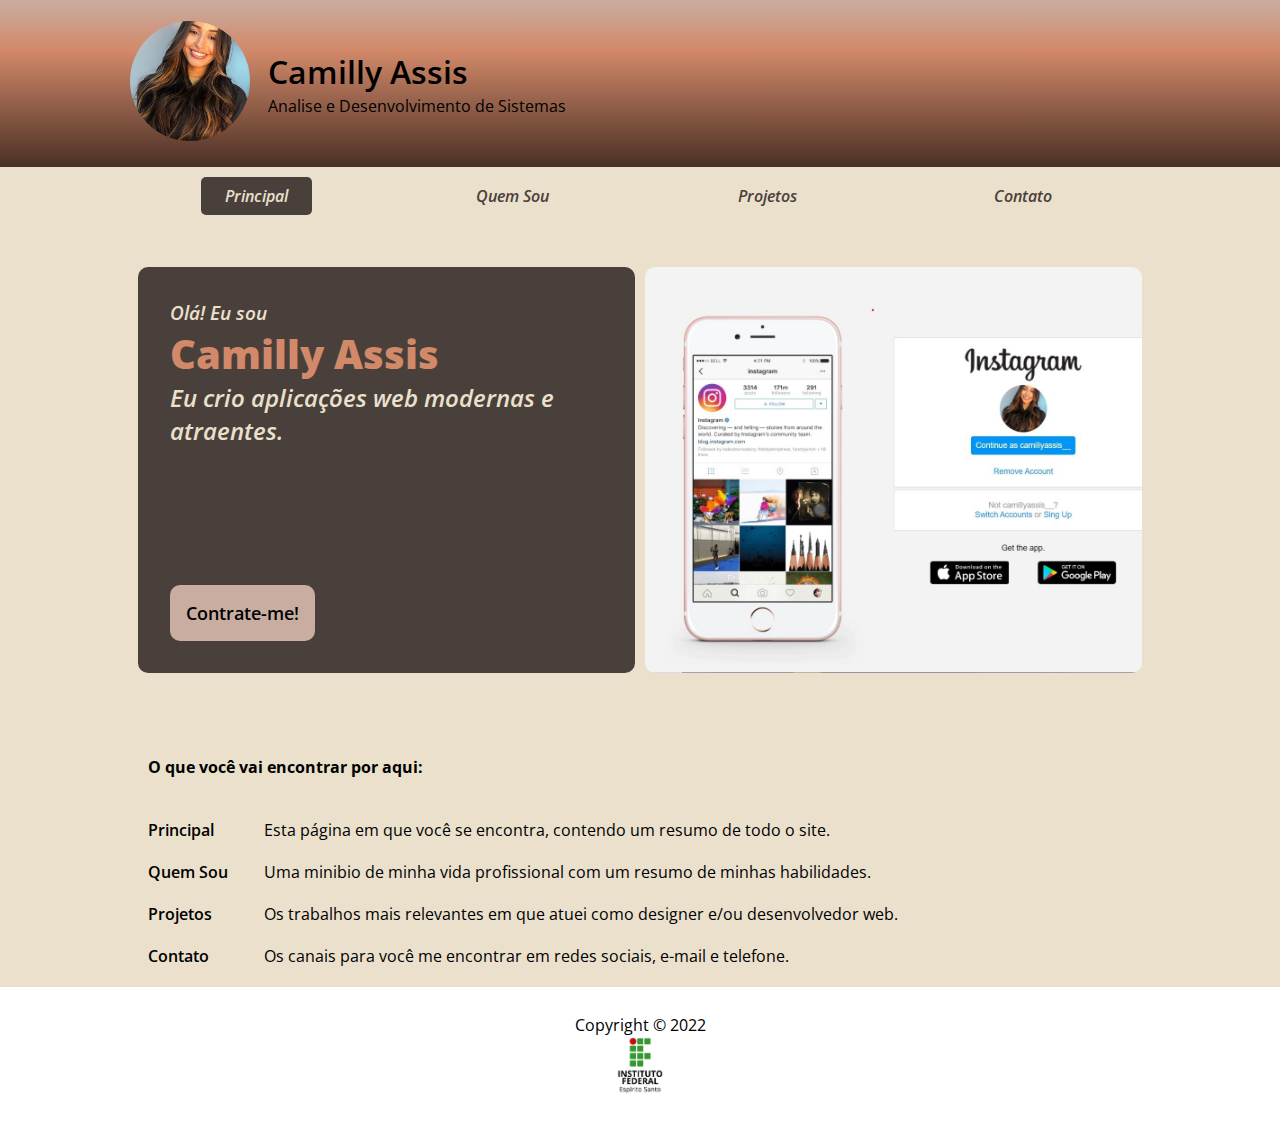
<file: index.html>
<!DOCTYPE html>
<html lang="pt-br">
<head>
  <meta charset="UTF-8">
  <meta http-equiv="X-UA-Compatible" content="IE=edge">
  <meta name="viewport" content="width=device-width, initial-scale=1.0">
  <title>Principal</title>

  <!-- Fontes Google -->
  <link rel="preconnect" href="https://fonts.googleapis.com">
  <link rel="preconnect" href="https://fonts.gstatic.com" crossorigin>
  <link href="https://fonts.googleapis.com/css2?family=Open+Sans:ital,wght@0,400;0,600;0,800;1,400;1,600;1,800&display=swap" rel="stylesheet"> 

  <!-- CSS Fixo-->
  <link rel="stylesheet" href="css/style.css">
  <link rel="stylesheet" href="css/cabecalho.css">
  <link rel="stylesheet" href="css/rodape.css">

  <!-- CSS Variavel -->
  <link rel="stylesheet" href="css/index.css">
  <link rel="stylesheet" href="css/quem_sou.css">
  <link rel="stylesheet" href="css/projetos.css">
  <link rel="stylesheet" href="css/contato.css">


</head>
<body>

  <header class="cabecalho">
    <table class="cabecalho_perfil">
      <tr>
        <td class="cabecalho_perfil_imagem" rowspan="2"><img class="perfil_imagem_img" src="image/fotoperfil.jpg" alt="Minha image de perfil"></td>
        <td class="cabecalho_perfil_nome"><h1 class="perfil_nome__p">Camilly Assis</h1></td>
      </tr>
      <tr>
        <td class="cabecalho_perfil_curso"><p class="perfil_curso_p">Analise e Desenvolvimento de Sistemas</p></td>
      </tr>
    </table>
    <table class="cabecalho_menu">
      <tr>
        <td class="cabecalho_menu__link menu_link__active"><a href="/index.html">Principal</a></td>
        <td class="cabecalho_menu__link"><a href="/quemsou.html">Quem Sou</a></td>
        <td class="cabecalho_menu__link"><a href="/projetos.html">Projetos</a></td>
        <td class="cabecalho_menu__link"><a href="/contato.html">Contato</a></td>
      </tr>
    </table>
  </header>

  <!-- ################################# -->

  <main class="conteudo">
    <table class="bio" cellspacing="10px">
      <tr>
        <td class="bio_box bio_box-left">
          <div class="bio_box_text">
            <p><span class="font-estilizada">Olá! Eu sou</span></p>
            <h2><span class="font-colorida">Camilly Assis</span></h2>
            <h3><span class="font-estilizada font-estilizada-large">Eu crio aplicações web modernas e atraentes.</span></h3>
          </div>
          <button class="bio_box_button">Contrate-me!</button>
        </td>
        <td class="bio_box bio_box-right">
        </td>
      </tr>
    </table>

    <table class="descricao-paginas" cellspacing="20px">
      <tr>
        <th class="descricao-paginas_titulo" colspan="2"><p>O que você vai encontrar por aqui:</p></th>
      </tr>
      <tr>
        <td class="descricao-paginas_nome">Principal</td>
        <td class="descricao-paginas_desc">
          <p>Esta página em que você se encontra, contendo um resumo de todo o site.</p>
        </td>
      </tr>
      <tr>
        <td class="descricao-paginas_nome">Quem Sou</td>
        <td class="descricao-paginas_desc">
          <p>Uma minibio de minha vida  profissional com um resumo de minhas habilidades.</p>
        </td>
      </tr>
      <tr>
        <td class="descricao-paginas_nome">Projetos</td>
        <td class="descricao-paginas_desc">
          <p>Os trabalhos mais relevantes em que atuei como designer e/ou desenvolvedor web.</p>
        </td>
      </tr>
      <tr>
        <td class="descricao-paginas_nome">Contato</td>
        <td class="descricao-paginas_desc">
          <p>Os canais para você me encontrar em redes sociais, e-mail e telefone.</p>
        </td>
      </tr>
    </table>

  </main>

  <!-- ################################# -->

  <footer class="rodape">
    <p class="rodape_texto" href="">Copyright &copy; 2022</p>
    <img class="rodape_imagem" src="image/ifes.png" alt="Logo do Ifes">
  </footer>
  
</body>
</html>
</file>
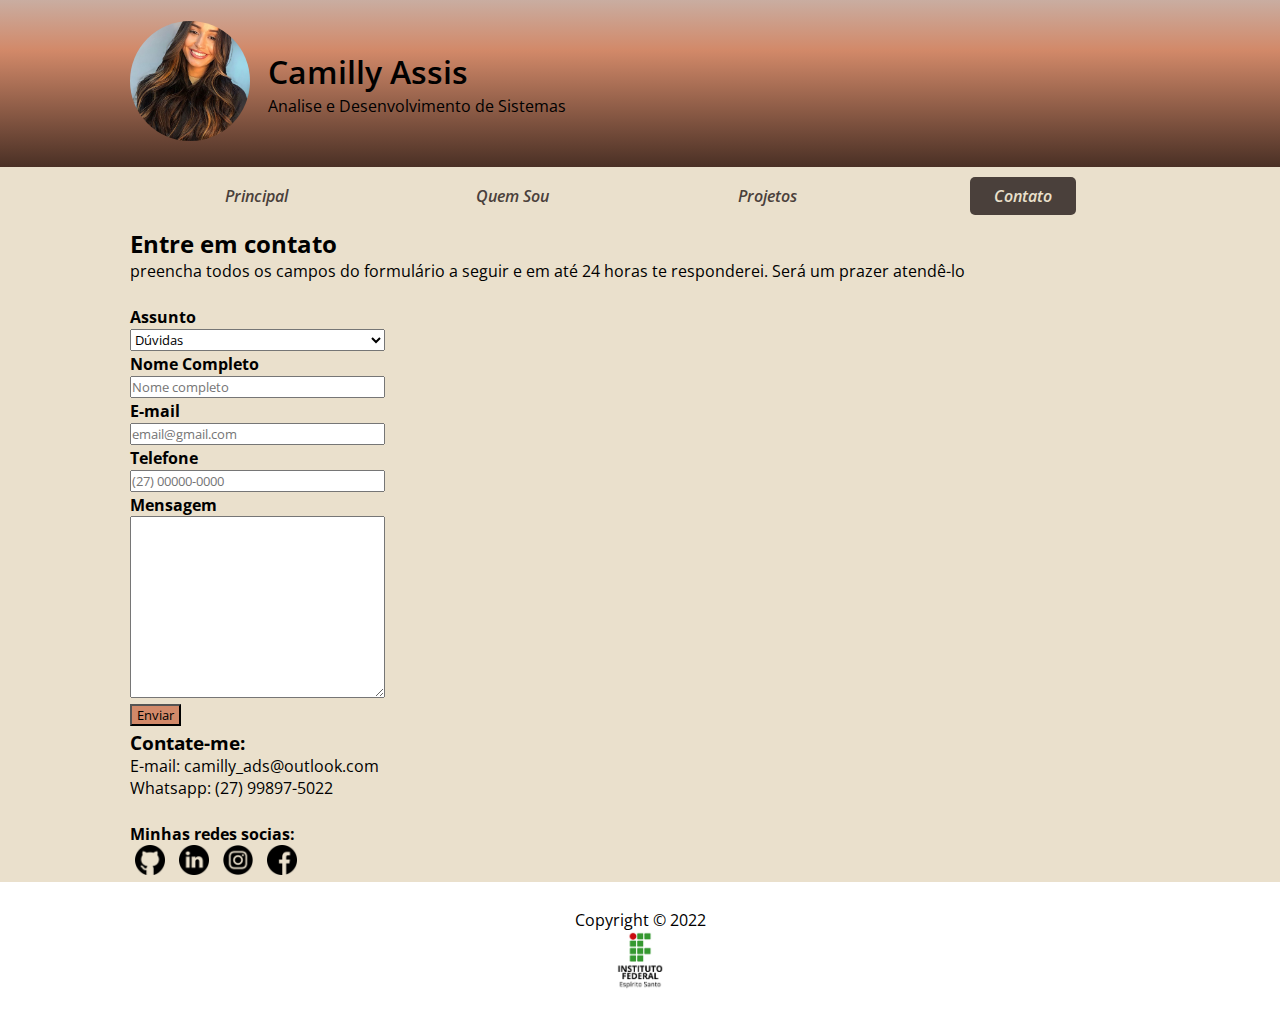
<file: contato.html>
<!DOCTYPE html>
<html lang="pt-br">
<head>
  <meta charset="UTF-8">
  <meta http-equiv="X-UA-Compatible" content="IE=edge">
  <meta name="viewport" content="width=device-width, initial-scale=1.0">
  <title>Principal</title>

  <!-- Fontes Google -->
  <link rel="preconnect" href="https://fonts.googleapis.com">
  <link rel="preconnect" href="https://fonts.gstatic.com" crossorigin>
  <link href="https://fonts.googleapis.com/css2?family=Open+Sans:ital,wght@0,400;0,600;0,800;1,400;1,600;1,800&display=swap" rel="stylesheet"> 

  <!-- CSS Fixo-->
  <link rel="stylesheet" href="css/style.css">
  <link rel="stylesheet" href="css/cabecalho.css">
  <link rel="stylesheet" href="css/rodape.css">

  <!-- CSS Variavel -->
  <link rel="stylesheet" href="css/contato.css">

</head>
<body>

  <header class="cabecalho">
    <table class="cabecalho_perfil">
      <tr>
        <td class="cabecalho_perfil_imagem" rowspan="2"><img class="perfil_imagem_img" src="image/fotoperfil.jpg" alt="Minha image de perfil"></td>
        <td class="cabecalho_perfil_nome"><h1 class="perfil_nome__p">Camilly Assis</h1></td>
      </tr>
      <tr>
        <td class="cabecalho_perfil_curso"><p class="perfil_curso_p">Analise e Desenvolvimento de Sistemas</p></td>
      </tr>
    </table>
    <table class="cabecalho_menu">
      <tr>
        <td class="cabecalho_menu__link"><a href="/index.html">Principal</a></td>
        <td class="cabecalho_menu__link"><a href="/quemsou.html">Quem Sou</a></td>
        <td class="cabecalho_menu__link"><a href="/projetos.html">Projetos</a></td>
        <td class="cabecalho_menu__link menu_link__active"><a href="/contato.html">Contato</a></td>
      </tr>
    </table>
  </header>

  <!-- ################################# -->

  <main class="conteudo">
    <table width="100%">
      <tr>
        <td colspan="4">
          <h2>Entre em contato</h2>
          <p>preencha todos os campos do formulário a seguir e em até 24 horas te responderei.
             Será um prazer atendê-lo</p><br>
        </td>
      </tr>
      <tr>
        <td>
          <form>
            <label class="formulario_titulo" for="slctAssunto">Assunto</label><br>
            <select class="formulario_campo" name="Assunto" id="slctAssunto">
              <option value="Dúvidas">Dúvidas</option>
              <option value="Orçamentos">Orçamentos</option>
              <option value="Ajuda">Ajuda</option>
            </select>
        </td>
      </tr>
      <tr>
        <td>
            <label class="formulario_titulo" for="txtNomeCompleto">Nome Completo</label><br>
            <input class="formulario_campo" type="text" name="NomeCompleto" id="txtNomeCompleto" placeholder="Nome completo">
        </td>
      </tr>
      <tr>
        <td>
            <label class="formulario_titulo" for="txtEmail">E-mail</label><br>
            <input class="formulario_campo" type="text" name="Email" id="txtEmail" placeholder="email@gmail.com">
        </td>
      </tr>
      <tr>
        <td>
            <label class="formulario_titulo" for="txtTelefone">Telefone</label><br>
            <input class="formulario_campo" type="text" name="Telefone" id="txtTelefone>" placeholder="(27) 00000-0000">
        </td>
      </tr>
      <tr>
        <td>
          <label class="formulario_titulo" for="txtMensagem">Mensagem</label><br>
          <textarea class="formulario_campo" name="Mensagem" id="txtMensagem" cols="30" rows="10">
          </textarea><br>
          <input class="formulario_submit" type="Submit" value="Enviar">
        </td>
      </tr>
      <tr>
      </form>
      <tr>
        <td>
          <h3>Contate-me:</h3>
          <p>E-mail: camilly_ads@outlook.com<br>
          Whatsapp: (27) 99897-5022</p><br>
        </td>
        </tr>
        <tr>
          <td>
          <h4>Minhas redes socias:</h4>
          <a href="https://github.com/camillyads" target="_blank"><img class="social-img" 
            src="image/github.png" alt="link para GitHub" width="30"></a>
        <a href="https://www.linkedin.com/in/camilly-de-assis-07a709215/" target="_blank"><img class="social-img" 
                src="image/linkedin.png" alt="link para GitHub" width="30"></a>
        <a href="https://www.instagram.com/camillyassis__/" target="_blank"><img class="social-img" 
                src="image/instagram.png" alt="link para GitHub" width="30"></a>  
        <a href="https://www.facebook.com/camilly.lourencodeassis/" target="_blank"><img class="social-img" 
                    src="image/facebook.png" alt="link para GitHub" width="30"></a>   
        </td>
      </tr>
    </table>
  </main>

  <!-- ################################# -->

  <footer class="rodape">
    <p class="rodape_texto" href="">Copyright &copy; 2022</p>
    <img class="rodape_imagem" src="image/ifes.png" alt="Logo do Ifes">
  </footer>
  
</body>
</html>
</file>
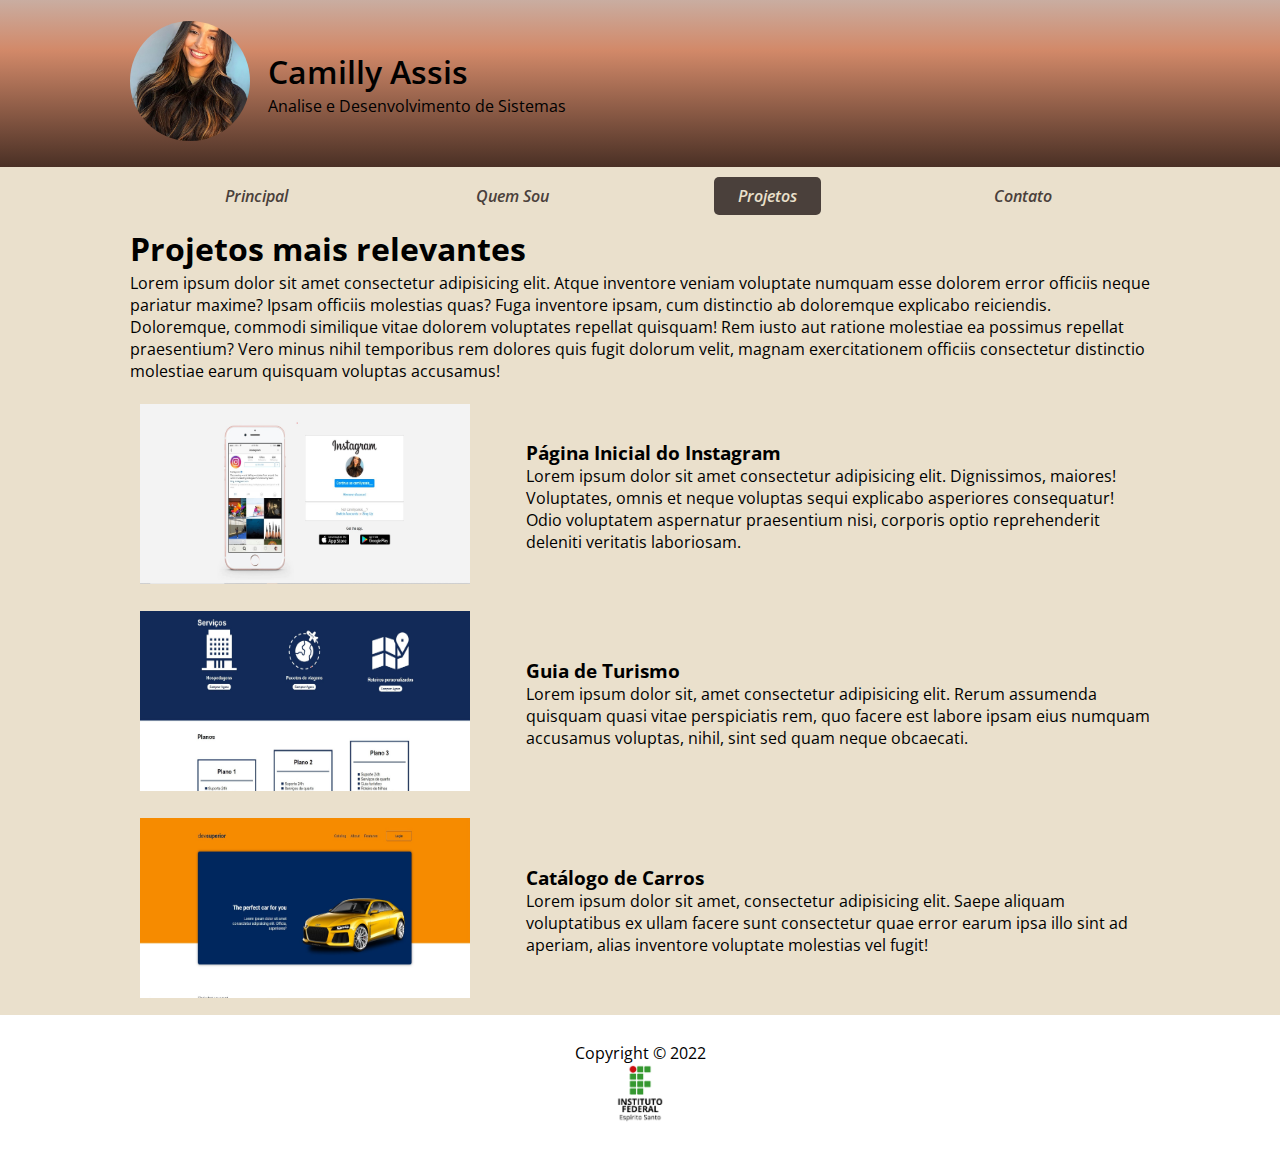
<file: projetos.html>
<!DOCTYPE html>
<html lang="pt-br">
<head>
  <meta charset="UTF-8">
  <meta http-equiv="X-UA-Compatible" content="IE=edge">
  <meta name="viewport" content="width=device-width, initial-scale=1.0">
  <title>Principal</title>

  <!-- Fontes Google -->
  <link rel="preconnect" href="https://fonts.googleapis.com">
  <link rel="preconnect" href="https://fonts.gstatic.com" crossorigin>
  <link href="https://fonts.googleapis.com/css2?family=Open+Sans:ital,wght@0,400;0,600;0,800;1,400;1,600;1,800&display=swap" rel="stylesheet"> 

  <!-- CSS Fixo-->
  <link rel="stylesheet" href="css/style.css">
  <link rel="stylesheet" href="css/cabecalho.css">
  <link rel="stylesheet" href="css/rodape.css">

  <!-- CSS Variavel -->
  <link rel="stylesheet" href="css/projetos.css">

</head>
<body>

  <header class="cabecalho">
    <table class="cabecalho_perfil">
      <tr>
        <td class="cabecalho_perfil_imagem" rowspan="2"><img class="perfil_imagem_img" src="image/fotoperfil.jpg" alt="Minha image de perfil"></td>
        <td class="cabecalho_perfil_nome"><h1 class="perfil_nome__p">Camilly Assis</h1></td>
      </tr>
      <tr>
        <td class="cabecalho_perfil_curso"><p class="perfil_curso_p">Analise e Desenvolvimento de Sistemas</p></td>
      </tr>
    </table>
    <table class="cabecalho_menu">
      <tr>
        <td class="cabecalho_menu__link"><a href="/index.html">Principal</a></td>
        <td class="cabecalho_menu__link"><a href="/quemsou.html">Quem Sou</a></td>
        <td class="cabecalho_menu__link menu_link__active"><a href="/projetos.html">Projetos</a></td>
        <td class="cabecalho_menu__link"><a href="/contato.html">Contato</a></td>
      </tr>
    </table>
  </header>

  <!-- ################################# -->

  <main class="conteudo">
    <table width="100%">
      <tr>
        <td colspan="4">
    <h1>Projetos mais relevantes</h1>
    </td>
    </tr>
    <tr>
      <td class="descricao_projetos" colspan="4">
        <p>Lorem ipsum dolor sit amet consectetur adipisicing elit. Atque inventore veniam voluptate numquam esse dolorem error officiis neque pariatur maxime? Ipsam officiis molestias quas? Fuga inventore ipsam, cum distinctio ab doloremque explicabo reiciendis. Doloremque, commodi similique vitae dolorem voluptates repellat quisquam! Rem iusto aut ratione molestiae ea possimus repellat praesentium? Vero minus nihil temporibus rem dolores quis fugit dolorum velit, magnam exercitationem officiis consectetur distinctio molestiae earum quisquam voluptas accusamus!</p>
      </td>
    </tr>
    <tr>
      <td>
        <img class="imagem_projetos" src="image/instagram.jpg" alt="Login Instagram">
      </td>
      <td colspan="3">
        <h3>Página Inicial do Instagram</h3>
        <p>Lorem ipsum dolor sit amet consectetur adipisicing elit. Dignissimos, maiores! Voluptates, omnis et neque voluptas sequi explicabo asperiores consequatur! Odio voluptatem aspernatur praesentium nisi, corporis optio reprehenderit deleniti veritatis laboriosam.</p>
      </td>
    </tr>
    <tr>
      <td colspan>
        <img class="imagem_projetos" src="image/guiaturismo.jpg" alt="Guia de Turismo">
      </td colspan="3">
      <td>
        <h3>Guia de Turismo</h3>
        <p>Lorem ipsum dolor sit, amet consectetur adipisicing elit. Rerum assumenda quisquam quasi vitae perspiciatis rem, quo facere est labore ipsam eius numquam accusamus voluptas, nihil, sint sed quam neque obcaecati.</p>
      </td>
    </tr>
    <tr>
      <td>
        <img class="imagem_projetos" src="image/catalogocarros.jpg" alt="Catálogo de Carros">
      </td>
      <td colspan="3">
        <h3>Catálogo de Carros</h3>
        <p>Lorem ipsum dolor sit amet, consectetur adipisicing elit. Saepe aliquam voluptatibus ex ullam facere sunt consectetur quae error earum ipsa illo sint ad aperiam, alias inventore voluptate molestias vel fugit!</p>
      </td>
    </tr>
    </table>
  </main>

  <!-- ################################# -->

  <footer class="rodape">
    <p class="rodape_texto" href="">Copyright &copy; 2022</p>
    <img class="rodape_imagem" src="image/ifes.png" alt="Logo do Ifes">
  </footer>
  
</body>
</html>
</file>
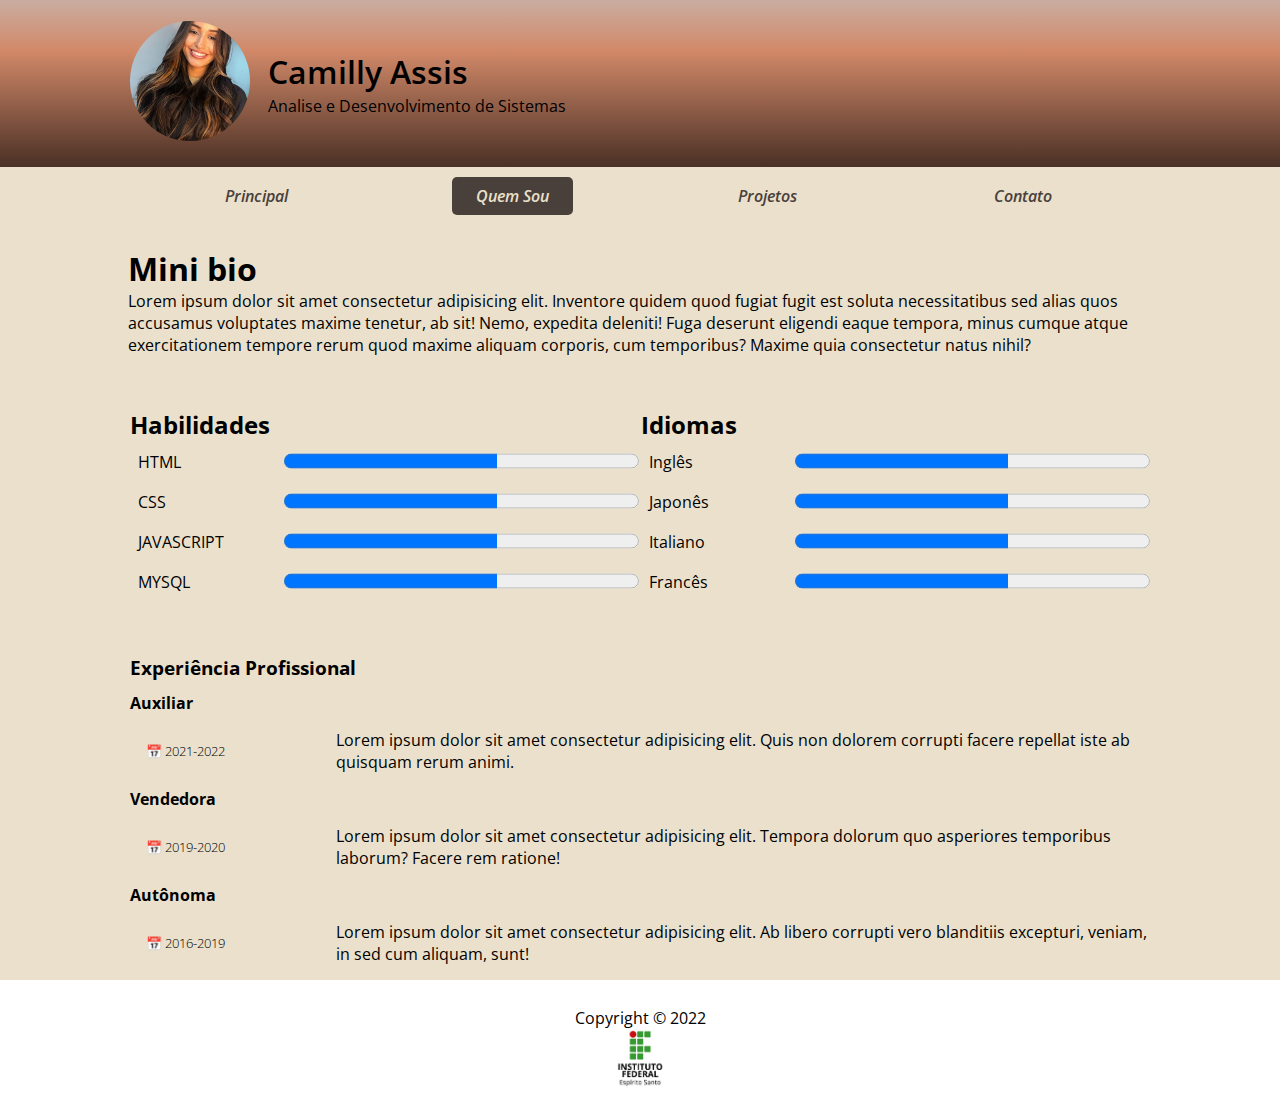
<file: quemsou.html>
<!DOCTYPE html>
<html lang="pt-br">
<head>
  <meta charset="UTF-8">
  <meta http-equiv="X-UA-Compatible" content="IE=edge">
  <meta name="viewport" content="width=device-width, initial-scale=1.0">
  <title>Principal</title>

  <!-- Fontes Google -->
  <link rel="preconnect" href="https://fonts.googleapis.com">
  <link rel="preconnect" href="https://fonts.gstatic.com" crossorigin>
  <link href="https://fonts.googleapis.com/css2?family=Open+Sans:ital,wght@0,400;0,600;0,800;1,400;1,600;1,800&display=swap" rel="stylesheet"> 

  <!-- CSS Fixo-->
  <link rel="stylesheet" href="css/style.css">
  <link rel="stylesheet" href="css/cabecalho.css">
  <link rel="stylesheet" href="css/rodape.css">

  <!-- CSS Variavel -->
  <link rel="stylesheet" href="css/quem_sou.css">

</head>
<body>

  <header class="cabecalho">
    <table class="cabecalho_perfil">
      <tr>
        <td class="cabecalho_perfil_imagem" rowspan="2"><img class="perfil_imagem_img" src="image/fotoperfil.jpg" alt="Minha image de perfil"></td>
        <td class="cabecalho_perfil_nome"><h1 class="perfil_nome__p">Camilly Assis</h1></td>
      </tr>
      <tr>
        <td class="cabecalho_perfil_curso"><p class="perfil_curso_p">Analise e Desenvolvimento de Sistemas</p></td>
      </tr>
    </table>
    <table class="cabecalho_menu">
      <tr>
        <td class="cabecalho_menu__link"><a href="/index.html">Principal</a></td>
        <td class="cabecalho_menu__link menu_link__active"><a href="/quemsou.html">Quem Sou</a></td>
        <td class="cabecalho_menu__link"><a href="/projetos.html">Projetos</a></td>
        <td class="cabecalho_menu__link"><a href="/contato.html">Contato</a></td>
      </tr>
    </table>
  </header>

  <!-- ################################# -->

  <main class="conteudo">
    <br>
    <h1>Mini bio</h1>
     <p>Lorem ipsum dolor sit amet consectetur adipisicing elit. Inventore quidem quod fugiat fugit est soluta necessitatibus sed alias quos accusamus voluptates maxime tenetur, ab sit! Nemo, expedita deleniti! Fuga deserunt eligendi eaque tempora, minus cumque atque exercitationem tempore rerum quod maxime aliquam corporis, cum temporibus? Maxime quia consectetur natus nihil?</p>
     <table class="tabela_progressos">
      <tr>
        <th colspan="2" class="tabela_progressos_titulos">
          <h2>Habilidades</h2>
        </th>
        <th colspan="2" class="tabela_progressos_titulos">
          <h2>Idiomas</h2>
        </th>
      <tr>
        <td class="tabela_progressos_descricao">
          <p>HTML</p>
        </td>
        <td class="tabela_progressos_progresso">
          <progress value="3" max="5">60 %</progress>
        </td>
        <td class="tabela_progressos_descricao">
          <p>Inglês</p>
        </td>
        <td class="tabela_progressos_progresso">
          <progress value="3" max="5">60 %</progress>
        </td>
      </tr>
      <tr>
        <td class="tabela_progressos_descricao">
          <p>CSS</p>
        </td>
        <td class="tabela_progressos_progresso">
          <progress value="3" max="5">60 %</progress>
        </td>
        <td class="tabela_progressos_descricao">
          <p>Japonês</p>
        </td>
        <td class="tabela_progressos_progresso">
          <progress value="3" max="5">60 %</progress>
        </td>
      </tr>
      <tr>
        <td class="tabela_progressos_descricao">
          <p>JAVASCRIPT</p>
        </td>
        <td class="tabela_progressos_progresso">
          <progress value="3" max="5">60 %</progress>
        </td>
        <td class="tabela_progressos_descricao">
          <p>Italiano</p>
        </td>
        <td class="tabela_progressos_progresso">
          <progress value="3" max="5">60 %</progress>
        </td>
      </tr>
      <tr>
        <td class="tabela_progressos_descricao">
          <p>MYSQL</p>
        </td>
        <td class="tabela_progressos_progresso">
          <progress value="3" max="5">60 %</progress>
        </td>
        <td class="tabela_progressos_descricao">
          <p>Francês</p>
        </td>
        <td class="tabela_progressos_progresso">
          <progress value="3" max="5">60 %</progress>
        </td>
      </tr>
    </table>
    <table width="100%">
      <tr>
        <td colspan="4" class="tabela_titulo_experiencia">
          <h3>Experiência Profissional</h3>
        </td>
      </tr>
      <tr>
        <td colspan="4" class="tabela_titulo_profissao">
          <h4>Auxiliar</h4>
        </td>
      </tr>
      <tr>
        <td class="tabela_data" colspan="2">
          <h5>&#x1f4c5; 2021-2022</h5>
        </td>
        <td class="tabela_funcoes">
          <p>Lorem ipsum dolor sit amet consectetur adipisicing elit. Quis non dolorem corrupti facere repellat iste ab quisquam rerum animi.</p>
        </td>
      </tr>
        <tr>
          <td colspan="4" class="tabela_titulo_profissao">
            <h4>Vendedora</h4>
          </td>
        </tr>
        <tr>
          <td class="tabela_data" colspan="2">
            <h5>&#x1f4c5; 2019-2020</h5>
          </td>
          <td class="tabela_funcoes">
            <p>Lorem ipsum dolor sit amet consectetur adipisicing elit. Tempora dolorum quo asperiores temporibus laborum? Facere rem ratione!</p>
          </td>
        </tr>
      <tr>
        <td colspan="4" class="tabela_titulo_profissao">
          <h4>Autônoma</h4>
        </td>
      </tr>
      <tr>
        <td class="tabela_data" colspan="2">
          <h5>&#x1f4c5; 2016-2019</h5>
        </td>
        <td class="tabela_funcoes">
          <p>Lorem ipsum dolor sit amet consectetur adipisicing elit. Ab libero corrupti vero blanditiis excepturi, veniam, in sed cum aliquam, sunt!</p>
        </td>
      </tr>
    </table>
  </main>

  <!-- ################################# -->

  <footer class="rodape">
    <p class="rodape_texto" href="">Copyright &copy; 2022</p>
    <img class="rodape_imagem" src="image/ifes.png" alt="Logo do Ifes">
  </footer>
  
</body>
</html>
</file>
<file: css/style.css>
* {
    box-sizing: border-box;
    font-family: 'Open Sans', sans-serif;
    margin: 0;
    padding: 0;
}

body {
    background-color: #EAE0CC;
}

.conteudo {
    min-height: 60vh;
    margin: 0 10%;
}
</file>
<file: css/cabecalho.css>
.cabecalho {
    min-height: 25vh;
}

/* Tabela Perfil */
.cabecalho_perfil {
    background: rgb(201,173,161);
    background: -moz-linear-gradient(180deg, rgba(201,173,161,1) 0%, rgba(210,137,105,1) 30%, rgba(74,48,37,1) 100%);
    background: -webkit-linear-gradient(180deg, rgba(201,173,161,1) 0%, rgba(210,137,105,1) 30%, rgba(74,48,37,1) 100%);
    background: linear-gradient(180deg, rgba(201,173,161,1) 0%, rgba(210,137,105,1) 30%, rgba(74,48,37,1) 100%);
    width: 100%;
    filter: progid:DXImageTransform.Microsoft.gradient(startColorstr="#c9ada1",endColorstr="#4a3025",GradientType=1); 
    padding: 1rem 10%;
}
.cabecalho_perfil_imagem {
    width: 120px;
}
.perfil_imagem_img {
    border-radius: 60px;
    width: 120px
}
.cabecalho_perfil_nome {
    padding-left: 1rem;
}
.perfil_nome__p {
    font-size: 2rem;
    font-weight: 600;
    margin-top: 2rem;
}
.cabecalho_perfil_curso {
    padding-left: 1rem;
}
.perfil_curso_p {
    margin-bottom: 2rem;
}

/* Menu de Navegação */
.cabecalho_menu {
    padding: 1rem 10%;
    width: 100%;
}
.cabecalho_menu__link {
    text-align: center;
    width: 20%;
}
.cabecalho_menu__link > a {
    border-radius: 5px;
    color: #4A403B;
    font-weight: 600;
    font-style: italic;
    padding: .5rem 1.5rem;
    text-decoration: none;
}
.cabecalho_menu__link > a:hover {
    background-color: #4A403B;
    color: #EAE0CC;
}

.menu_link__active > a {
    background-color: #4A403B;
    color: #EAE0CC;
}
</file>
<file: css/rodape.css>
.rodape {
    display: flex;
    flex-direction: column;
    justify-content: center;
    align-items: center;
    background-color: #fff;
    min-height: 15vh;
    text-align: center;
}
.rodape_texto {
    /* margin-bottom: 1rem; */

}
.rodape_imagem {
    width: 3rem;
}
</file>
<file: css/index.css>
/* Seção de conteudo (Bio) */

.bio {
    width: 100%;
    padding: 0 auto;
    margin: 2rem auto;
}
.bio_box {
    height: 400px;
    width: 50%;
    border-radius: 10px;
}
.bio_box-left {
    background-color: #4A403B;
    padding: 2rem;
}
.bio_box_text {
    margin-bottom: 8rem;
}
.font-estilizada {
    color: #EAE0CC;
    font-style: italic;
    font-weight: 600;
    font-size: 1.2rem;
}
.font-estilizada-large {
    font-size: 1.5rem;
}
.font-colorida {
    color: #D28969;
    font-weight: 900;
    font-size: 2.5rem;
}
.bio_box_button {
    background-color: #C9ADA1;
    border: none;
    border-radius: 10px;
    font-size: 1.1rem;
    font-weight: 600;
    padding: 1rem 1rem;
}
.bio_box_button:hover {
    background-color: #D28969;
}

.bio_box-right {
    background-image: url('/image/instagram.jpg');
    background-size: cover;
    background-position: center;
    background-repeat: no-repeat;
}



/* Seção de conteudo (Descrição-Paginas) */
.descricao-paginas {
    width: 100%;
}
.descricao-paginas_titulo {
    text-align: start;
    height: 4rem;
}

.descricao-paginas_nome {
    font-weight: 600;
    width: 10%;
}
</file>
<file: css/quem_sou.css>
.tabela_progressos {
    width: 100%;
    margin: 50px 0;
}

.tabela_progressos_titulos {
    text-align: left;
    width: 50%;
}


.tabela_progressos_descricao {
    width: 15%;
}

.tabela_progressos_descricao > p {
    margin: 8px 8px;
}

.tabela_progressos_progresso {
    width: 35%;
}

.tabela_progressos_progresso > progress {
    width: 100%;
    height: 30px;
}  

.tabela_titulo_profissao {
    font-weight: bolder;
    margin: 20px 0;
    height: 20px;
}

.tabela_data {
    width: 20%;
    font-weight: lighter;
    font-size: 14px;
    padding: 1rem;
}

h3 {
    padding-bottom: 10px;
}

h4 {
    padding-bottom: 10px;
}

h5 {
    font-weight: lighter;
    font-size: 13px;
    text-align: left;
    margin-bottom: 10px;
    
}

.tabela_funcoes > p {
    text-align: left;
    margin-bottom: 10px;
}

.tabela_funcoes {
    width: 80px
}
</file>
<file: css/projetos.css>
.imagem_projetos {
    width: 350px;
    height: 200px;
    padding: 10px;
}

.descricao_projetos {
    padding-bottom: 10px;
}
</file>
<file: css/contato.css>
.formulario_titulo {
    font-weight: bolder
   }
   
   .formulario_campo {
       width: 25%;
   }
   
   .formulario_submit {
       width: 5%;
       background-color: #D28969;
   }
   
   a {
      margin: 5px;
   }
</file>
